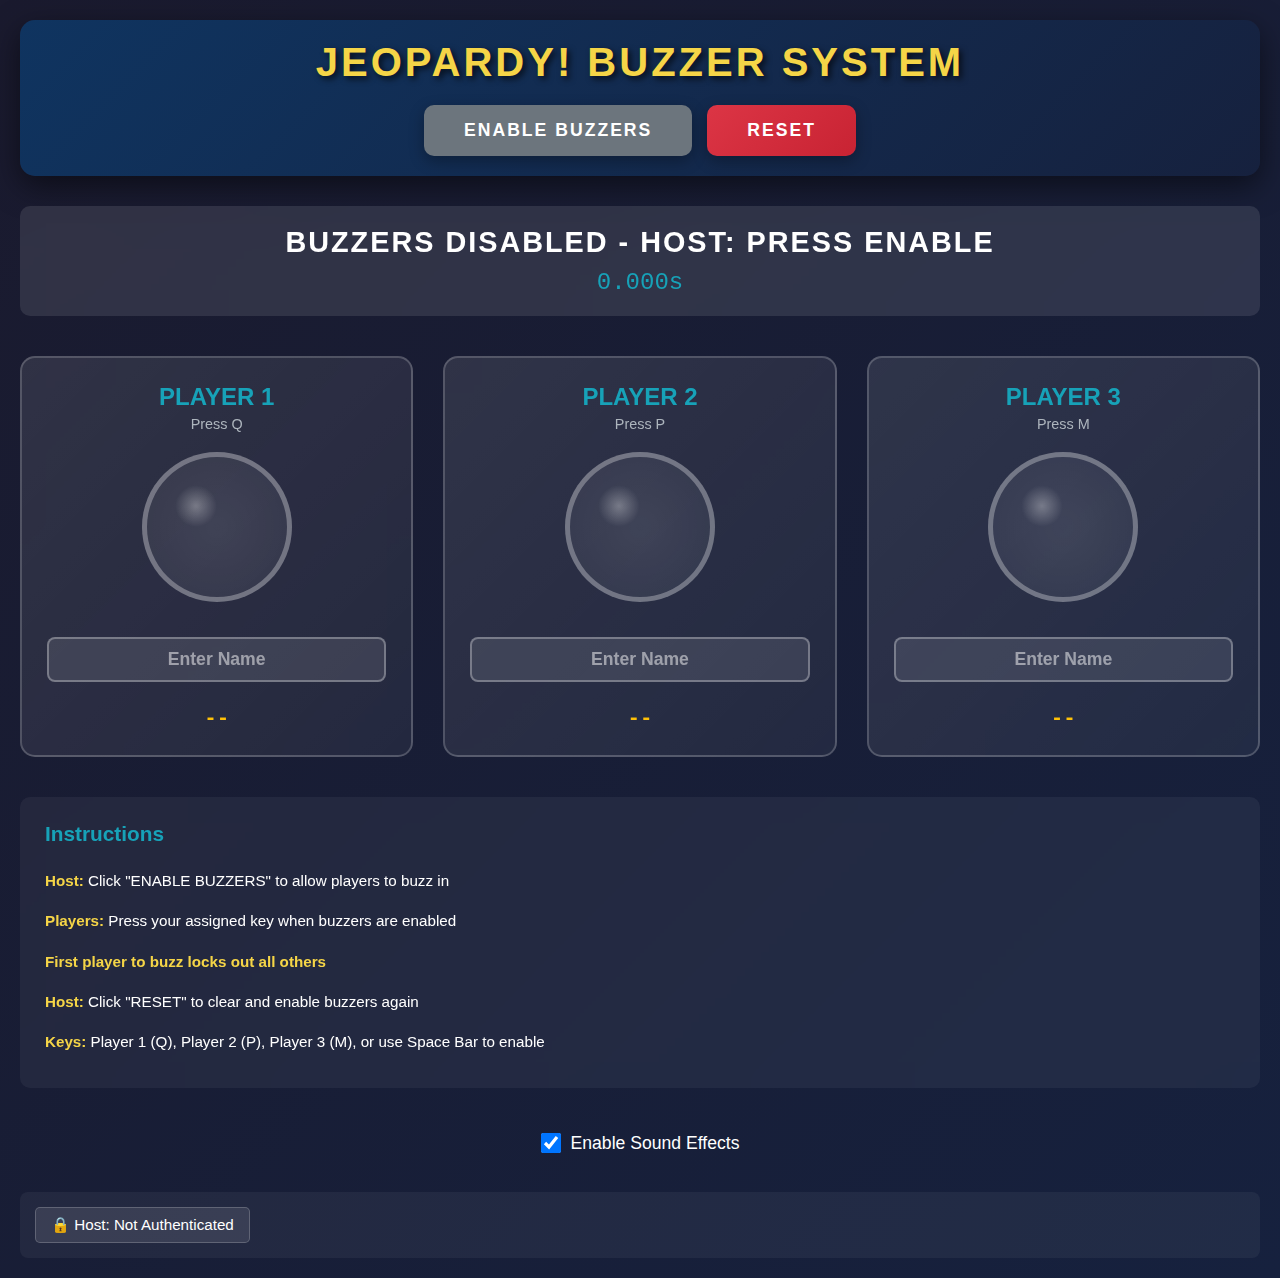
<file: index.html>
<!DOCTYPE html>
<html lang="en">
<head>
    <meta charset="UTF-8">
    <meta name="viewport" content="width=device-width, initial-scale=1.0">
    <meta http-equiv="Content-Security-Policy" content="default-src 'self'; script-src 'self'; style-src 'self' 'unsafe-inline'; img-src 'self' data:; font-src 'self'; connect-src 'self'; media-src 'self'; object-src 'none'; frame-ancestors 'none'; base-uri 'self'; form-action 'self';">
    <meta http-equiv="X-Content-Type-Options" content="nosniff">
    <meta http-equiv="X-Frame-Options" content="DENY">
    <meta http-equiv="X-XSS-Protection" content="1; mode=block">
    <meta http-equiv="Referrer-Policy" content="strict-origin-when-cross-origin">
    <meta http-equiv="Permissions-Policy" content="geolocation=(), microphone=(), camera=()">
    <meta http-equiv="Upgrade-Insecure-Requests" content="">
    <title>Jeopardy Buzzer System</title>
    <link rel="stylesheet" href="styles.css">
</head>
<body>
    <!-- Authentication Modal -->
    <div id="authModal" class="auth-modal">
        <div class="auth-content">
            <h2>Host Authentication</h2>
            <p>Please enter the host PIN to access controls</p>
            <form id="authForm">
                <input type="password" id="hostPin" placeholder="Enter PIN" maxlength="6" pattern="[0-9]{4,6}" required autocomplete="off">
                <div class="auth-buttons">
                    <button type="submit" class="auth-btn">Login</button>
                    <button type="button" id="cancelAuth" class="auth-btn cancel">Cancel</button>
                </div>
                <div id="authError" class="auth-error"></div>
            </form>
            <p class="auth-hint">Default PIN: 1234 (Change in buzzer.js)</p>
        </div>
    </div>

    <div class="container">
        <header>
            <h1>JEOPARDY! BUZZER SYSTEM</h1>
            <div class="host-controls">
                <button id="enableBuzzers" class="host-btn enable">ENABLE BUZZERS</button>
                <button id="resetBuzzers" class="host-btn reset">RESET</button>
            </div>
        </header>

        <div class="status-display">
            <div id="statusMessage" class="status-message">Buzzers Disabled - Host: Press ENABLE</div>
            <div id="timer" class="timer">0.000s</div>
        </div>

        <div class="players-container">
            <div class="player" data-player="1">
                <div class="player-header">
                    <h2>PLAYER 1</h2>
                    <div class="key-hint">Press Q</div>
                </div>
                <div class="buzzer-light" id="light1"></div>
                <div class="player-name">
                    <input type="text" id="name1" placeholder="Enter Name" maxlength="20">
                </div>
                <div class="buzz-time" id="time1">--</div>
            </div>

            <div class="player" data-player="2">
                <div class="player-header">
                    <h2>PLAYER 2</h2>
                    <div class="key-hint">Press P</div>
                </div>
                <div class="buzzer-light" id="light2"></div>
                <div class="player-name">
                    <input type="text" id="name2" placeholder="Enter Name" maxlength="20">
                </div>
                <div class="buzz-time" id="time2">--</div>
            </div>

            <div class="player" data-player="3">
                <div class="player-header">
                    <h2>PLAYER 3</h2>
                    <div class="key-hint">Press M</div>
                </div>
                <div class="buzzer-light" id="light3"></div>
                <div class="player-name">
                    <input type="text" id="name3" placeholder="Enter Name" maxlength="20">
                </div>
                <div class="buzz-time" id="time3">--</div>
            </div>
        </div>

        <div class="instructions">
            <h3>Instructions</h3>
            <ul>
                <li><strong>Host:</strong> Click "ENABLE BUZZERS" to allow players to buzz in</li>
                <li><strong>Players:</strong> Press your assigned key when buzzers are enabled</li>
                <li><strong>First player to buzz locks out all others</strong></li>
                <li><strong>Host:</strong> Click "RESET" to clear and enable buzzers again</li>
                <li><strong>Keys:</strong> Player 1 (Q), Player 2 (P), Player 3 (M), or use Space Bar to enable</li>
            </ul>
        </div>

        <div class="sound-settings">
            <label>
                <input type="checkbox" id="soundToggle" checked>
                Enable Sound Effects
            </label>
        </div>

        <div class="security-info">
            <div class="security-status">
                <span id="authStatus" class="status-indicator">🔒 Host: Not Authenticated</span>
                <span id="sessionTimer" class="session-timer" style="display:none;"></span>
            </div>
            <button id="logoutBtn" class="logout-btn" style="display:none;">Logout</button>
        </div>
    </div>

    <script src="buzzer.js"></script>
</body>
</html>
</file>
<file: styles.css>
* {
    margin: 0;
    padding: 0;
    box-sizing: border-box;
}

body {
    font-family: 'Arial Black', 'Arial Bold', sans-serif;
    background: linear-gradient(135deg, #1a1a2e 0%, #16213e 100%);
    color: #fff;
    min-height: 100vh;
    padding: 20px;
}

.container {
    max-width: 1400px;
    margin: 0 auto;
}

header {
    text-align: center;
    margin-bottom: 30px;
    padding: 20px;
    background: linear-gradient(135deg, #0f3460 0%, #16213e 100%);
    border-radius: 15px;
    box-shadow: 0 10px 30px rgba(0, 0, 0, 0.5);
}

h1 {
    font-size: 2.5em;
    color: #f5d547;
    text-shadow: 3px 3px 6px rgba(0, 0, 0, 0.7);
    letter-spacing: 3px;
    margin-bottom: 20px;
}

.host-controls {
    display: flex;
    gap: 15px;
    justify-content: center;
    flex-wrap: wrap;
}

.host-btn {
    padding: 15px 40px;
    font-size: 1.1em;
    font-weight: bold;
    border: none;
    border-radius: 10px;
    cursor: pointer;
    transition: all 0.3s ease;
    text-transform: uppercase;
    letter-spacing: 2px;
    box-shadow: 0 5px 15px rgba(0, 0, 0, 0.3);
}

.host-btn.enable {
    background: linear-gradient(135deg, #28a745 0%, #20c997 100%);
    color: white;
}

.host-btn.enable:hover {
    transform: translateY(-2px);
    box-shadow: 0 7px 20px rgba(40, 167, 69, 0.4);
}

.host-btn.enable:disabled {
    background: #6c757d;
    cursor: not-allowed;
    transform: none;
}

.host-btn.reset {
    background: linear-gradient(135deg, #dc3545 0%, #c82333 100%);
    color: white;
}

.host-btn.reset:hover {
    transform: translateY(-2px);
    box-shadow: 0 7px 20px rgba(220, 53, 69, 0.4);
}

.status-display {
    text-align: center;
    margin: 30px 0;
    padding: 20px;
    background: rgba(255, 255, 255, 0.1);
    border-radius: 10px;
    backdrop-filter: blur(10px);
}

.status-message {
    font-size: 1.8em;
    font-weight: bold;
    margin-bottom: 10px;
    text-transform: uppercase;
    letter-spacing: 2px;
}

.status-message.enabled {
    color: #28a745;
    animation: pulse 1.5s ease-in-out infinite;
}

.status-message.buzzed {
    color: #f5d547;
    font-size: 2.2em;
    animation: flashText 0.5s ease-in-out 3;
}

.timer {
    font-size: 1.5em;
    font-family: 'Courier New', monospace;
    color: #17a2b8;
}

@keyframes pulse {
    0%, 100% { opacity: 1; }
    50% { opacity: 0.6; }
}

@keyframes flashText {
    0%, 100% { opacity: 1; }
    50% { opacity: 0.3; }
}

.players-container {
    display: grid;
    grid-template-columns: repeat(auto-fit, minmax(300px, 1fr));
    gap: 30px;
    margin: 40px 0;
}

.player {
    background: linear-gradient(135deg, rgba(255, 255, 255, 0.1) 0%, rgba(255, 255, 255, 0.05) 100%);
    border-radius: 15px;
    padding: 25px;
    text-align: center;
    backdrop-filter: blur(10px);
    border: 2px solid rgba(255, 255, 255, 0.2);
    transition: all 0.3s ease;
}

.player:hover {
    border-color: rgba(255, 255, 255, 0.4);
    transform: translateY(-5px);
}

.player.winner {
    border: 3px solid #f5d547;
    background: linear-gradient(135deg, rgba(245, 213, 71, 0.3) 0%, rgba(245, 213, 71, 0.1) 100%);
    box-shadow: 0 0 30px rgba(245, 213, 71, 0.5);
    animation: winnerGlow 1s ease-in-out infinite;
}

@keyframes winnerGlow {
    0%, 100% { box-shadow: 0 0 20px rgba(245, 213, 71, 0.5); }
    50% { box-shadow: 0 0 40px rgba(245, 213, 71, 0.8); }
}

.player-header {
    margin-bottom: 20px;
}

.player h2 {
    font-size: 1.5em;
    color: #17a2b8;
    margin-bottom: 5px;
}

.key-hint {
    font-size: 0.9em;
    color: #adb5bd;
    font-weight: normal;
}

.buzzer-light {
    width: 150px;
    height: 150px;
    margin: 20px auto;
    border-radius: 50%;
    background: radial-gradient(circle, rgba(255, 255, 255, 0.1) 0%, rgba(255, 255, 255, 0.05) 100%);
    border: 5px solid rgba(255, 255, 255, 0.3);
    transition: all 0.3s ease;
    position: relative;
}

.buzzer-light::after {
    content: '';
    position: absolute;
    top: 20%;
    left: 20%;
    width: 30%;
    height: 30%;
    background: radial-gradient(circle, rgba(255, 255, 255, 0.3) 0%, transparent 70%);
    border-radius: 50%;
}

.buzzer-light.active {
    background: radial-gradient(circle, #ffc107 0%, #ff6b6b 100%);
    border-color: #f5d547;
    box-shadow: 0 0 50px rgba(245, 213, 71, 0.8),
                0 0 100px rgba(245, 213, 71, 0.5),
                inset 0 0 20px rgba(255, 255, 255, 0.5);
    animation: buzzFlash 0.5s ease-in-out 3;
}

@keyframes buzzFlash {
    0%, 100% { transform: scale(1); }
    50% { transform: scale(1.1); }
}

.player-name input {
    width: 100%;
    padding: 10px;
    font-size: 1.1em;
    text-align: center;
    border: 2px solid rgba(255, 255, 255, 0.3);
    border-radius: 8px;
    background: rgba(255, 255, 255, 0.1);
    color: #fff;
    font-weight: bold;
    margin: 15px 0;
}

.player-name input:focus {
    outline: none;
    border-color: #17a2b8;
    background: rgba(255, 255, 255, 0.15);
}

.player-name input::placeholder {
    color: rgba(255, 255, 255, 0.5);
}

.buzz-time {
    font-size: 1.3em;
    font-family: 'Courier New', monospace;
    color: #ffc107;
    font-weight: bold;
    margin-top: 10px;
}

.instructions {
    background: rgba(255, 255, 255, 0.05);
    padding: 25px;
    border-radius: 10px;
    margin: 30px 0;
    backdrop-filter: blur(10px);
}

.instructions h3 {
    color: #17a2b8;
    margin-bottom: 15px;
    font-size: 1.3em;
}

.instructions ul {
    list-style: none;
}

.instructions li {
    padding: 8px 0;
    font-size: 0.95em;
    line-height: 1.6;
}

.instructions strong {
    color: #f5d547;
}

.sound-settings {
    text-align: center;
    margin: 20px 0;
    padding: 15px;
}

.sound-settings label {
    font-size: 1.1em;
    cursor: pointer;
    display: inline-flex;
    align-items: center;
    gap: 10px;
}

.sound-settings input[type="checkbox"] {
    width: 20px;
    height: 20px;
    cursor: pointer;
}

/* Authentication Modal */
.auth-modal {
    display: none;
    position: fixed;
    z-index: 1000;
    left: 0;
    top: 0;
    width: 100%;
    height: 100%;
    background-color: rgba(0, 0, 0, 0.8);
    backdrop-filter: blur(5px);
    animation: fadeIn 0.3s ease;
}

.auth-modal.active {
    display: flex;
    align-items: center;
    justify-content: center;
}

.auth-content {
    background: linear-gradient(135deg, #0f3460 0%, #16213e 100%);
    padding: 40px;
    border-radius: 15px;
    max-width: 400px;
    width: 90%;
    box-shadow: 0 10px 50px rgba(0, 0, 0, 0.7);
    border: 2px solid rgba(245, 213, 71, 0.3);
    animation: slideIn 0.3s ease;
}

@keyframes fadeIn {
    from { opacity: 0; }
    to { opacity: 1; }
}

@keyframes slideIn {
    from { transform: translateY(-50px); opacity: 0; }
    to { transform: translateY(0); opacity: 1; }
}

.auth-content h2 {
    color: #f5d547;
    text-align: center;
    margin-bottom: 15px;
    font-size: 1.8em;
}

.auth-content p {
    text-align: center;
    margin-bottom: 20px;
    color: #adb5bd;
}

#authForm {
    display: flex;
    flex-direction: column;
    gap: 15px;
}

#hostPin {
    width: 100%;
    padding: 15px;
    font-size: 1.2em;
    text-align: center;
    border: 2px solid rgba(255, 255, 255, 0.3);
    border-radius: 8px;
    background: rgba(255, 255, 255, 0.1);
    color: #fff;
    font-weight: bold;
    letter-spacing: 5px;
}

#hostPin:focus {
    outline: none;
    border-color: #f5d547;
    background: rgba(255, 255, 255, 0.15);
}

.auth-buttons {
    display: flex;
    gap: 10px;
}

.auth-btn {
    flex: 1;
    padding: 12px;
    font-size: 1em;
    font-weight: bold;
    border: none;
    border-radius: 8px;
    cursor: pointer;
    transition: all 0.3s ease;
    text-transform: uppercase;
}

.auth-btn[type="submit"] {
    background: linear-gradient(135deg, #28a745 0%, #20c997 100%);
    color: white;
}

.auth-btn[type="submit"]:hover {
    transform: translateY(-2px);
    box-shadow: 0 5px 15px rgba(40, 167, 69, 0.4);
}

.auth-btn.cancel {
    background: linear-gradient(135deg, #6c757d 0%, #5a6268 100%);
    color: white;
}

.auth-btn.cancel:hover {
    transform: translateY(-2px);
    box-shadow: 0 5px 15px rgba(108, 117, 125, 0.4);
}

.auth-error {
    color: #ff6b6b;
    text-align: center;
    font-weight: bold;
    min-height: 20px;
    animation: shake 0.3s ease;
}

@keyframes shake {
    0%, 100% { transform: translateX(0); }
    25% { transform: translateX(-10px); }
    75% { transform: translateX(10px); }
}

.auth-hint {
    font-size: 0.85em;
    color: #6c757d;
    margin-top: 15px;
}

/* Security Info */
.security-info {
    display: flex;
    justify-content: space-between;
    align-items: center;
    padding: 15px;
    background: rgba(255, 255, 255, 0.05);
    border-radius: 8px;
    margin-top: 20px;
    flex-wrap: wrap;
    gap: 10px;
}

.security-status {
    display: flex;
    align-items: center;
    gap: 15px;
    flex-wrap: wrap;
}

.status-indicator {
    font-size: 0.95em;
    padding: 8px 15px;
    background: rgba(255, 255, 255, 0.1);
    border-radius: 5px;
    border: 1px solid rgba(255, 255, 255, 0.2);
}

.status-indicator.authenticated {
    background: rgba(40, 167, 69, 0.2);
    border-color: #28a745;
    color: #28a745;
}

.session-timer {
    font-size: 0.9em;
    color: #ffc107;
    font-family: 'Courier New', monospace;
}

.session-timer.warning {
    color: #ff6b6b;
    animation: pulse 1s ease-in-out infinite;
}

.logout-btn {
    padding: 8px 20px;
    background: linear-gradient(135deg, #dc3545 0%, #c82333 100%);
    color: white;
    border: none;
    border-radius: 5px;
    cursor: pointer;
    font-weight: bold;
    transition: all 0.3s ease;
}

.logout-btn:hover {
    transform: translateY(-2px);
    box-shadow: 0 5px 15px rgba(220, 53, 69, 0.4);
}

@media (max-width: 768px) {
    h1 {
        font-size: 1.8em;
    }
    
    .players-container {
        grid-template-columns: 1fr;
    }
    
    .status-message {
        font-size: 1.3em;
    }
    
    .host-btn {
        padding: 12px 25px;
        font-size: 0.9em;
    }
}
</file>
